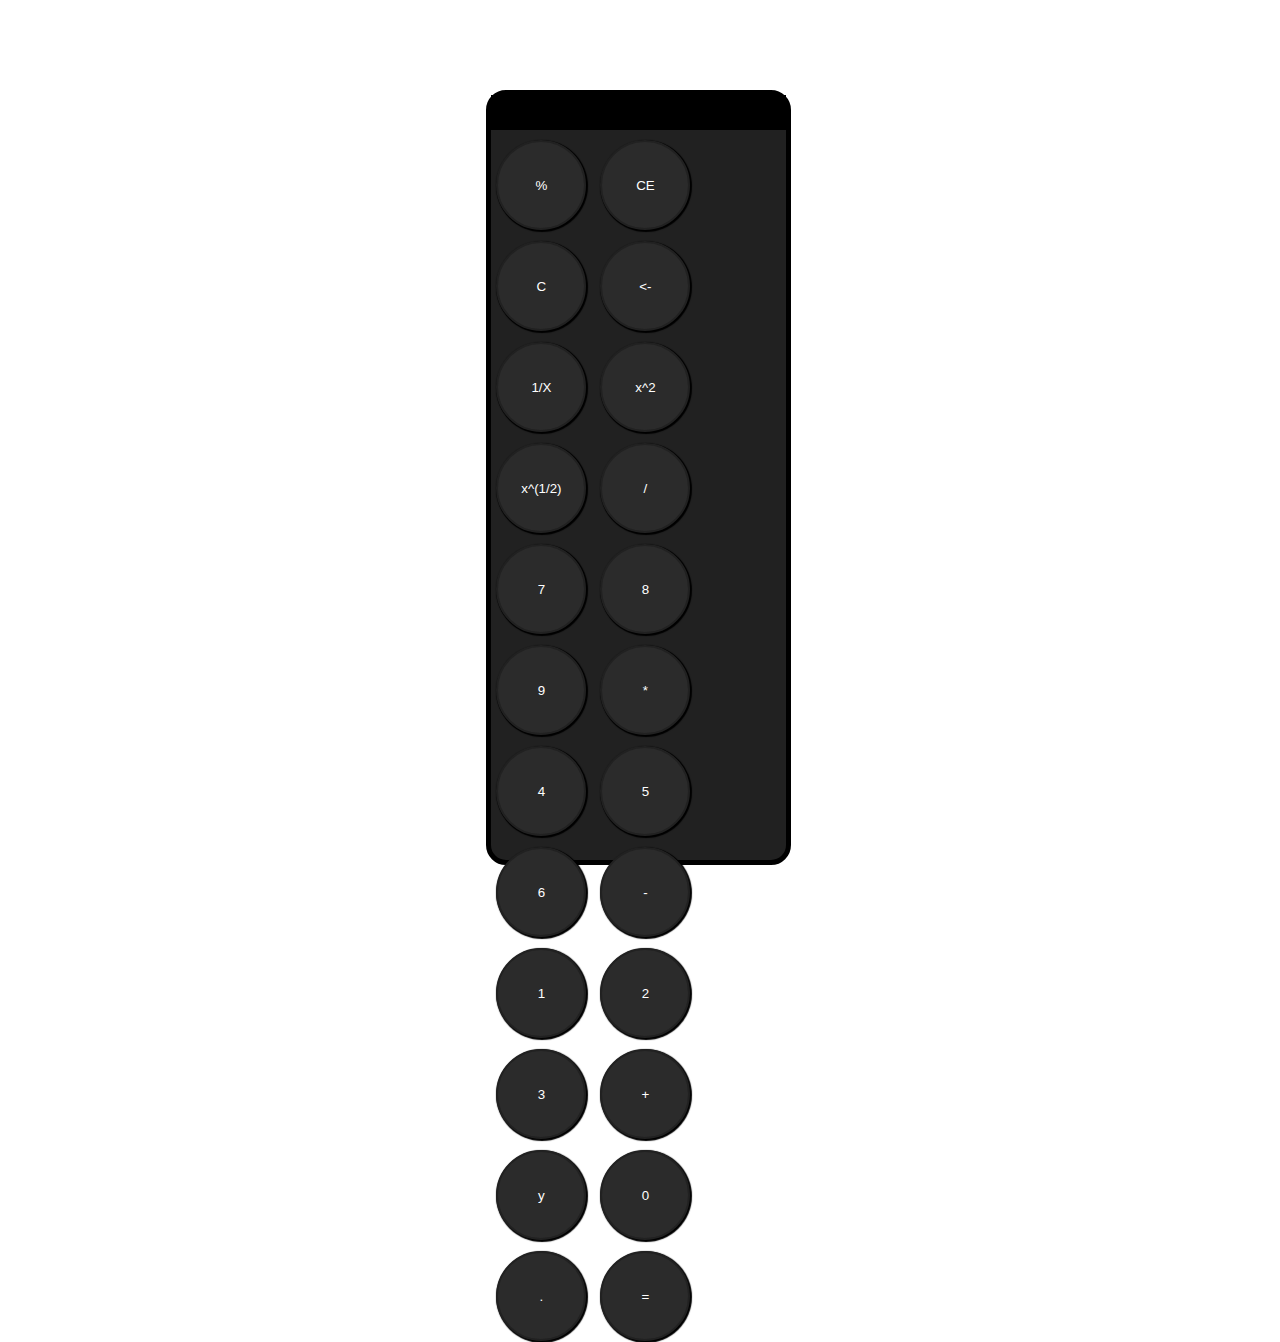
<file: calculator_app/index.html>
<!DOCTYPE html>
<html lang="en">
<head>
    <meta charset="UTF-8">
    <meta name="viewport" content="width=device-width, initial-scale=1.0">
    <title>calculator</title>
    <link rel="stylesheet" href="style.css">
</head>
<body>
    <div id="calculator">
        <div id="ans">
            <h3></h3>
        </div>
        <div id="buttons">
            <button onclick="display.textContent += '%'">%</button>
            <button onclick="display.textContent += '7'">CE</button>
            <button onclick="display.textContent += '7'">C</button>
            <button onclick="display.textContent += '7'"><-</button>
            <button onclick="display.textContent += '7'">1/X</button>
            <button onclick="display.textContent += '7'">x^2</button>
            <button onclick="display.textContent += '7'">x^(1/2)</button>
            <button onclick="display.textContent += '7'">/</button>
            <button onclick="display.textContent += '7'">7</button>
            <button onclick="display.textContent += '7'">8</button>
            <button onclick="display.textContent += '7'">9</button>
            <button onclick="display.textContent += '7'">*</button>
            <button onclick="display.textContent += '7'">4</button>
            <button onclick="display.textContent += '7'">5</button>
            <button onclick="display.textContent += '7'">6</button>
            <button onclick="display.textContent += '7'">-</button>
            <button onclick="display.textContent += '7'">1</button>
            <button onclick="display.textContent += '7'">2</button>
            <button onclick="display.textContent += '7'">3</button>
            <button onclick="display.textContent += '7'">+</button>
            <button onclick="display.textContent += '7'">y</button>
            <button onclick="display.textContent += '7'">0</button>
            <button onclick="display.textContent += '7'">.</button>
            <button onclick="calculate()">=</button>
        </div>
    </div>
    <script src="script.js"></script>
</body>
</html>
</file>
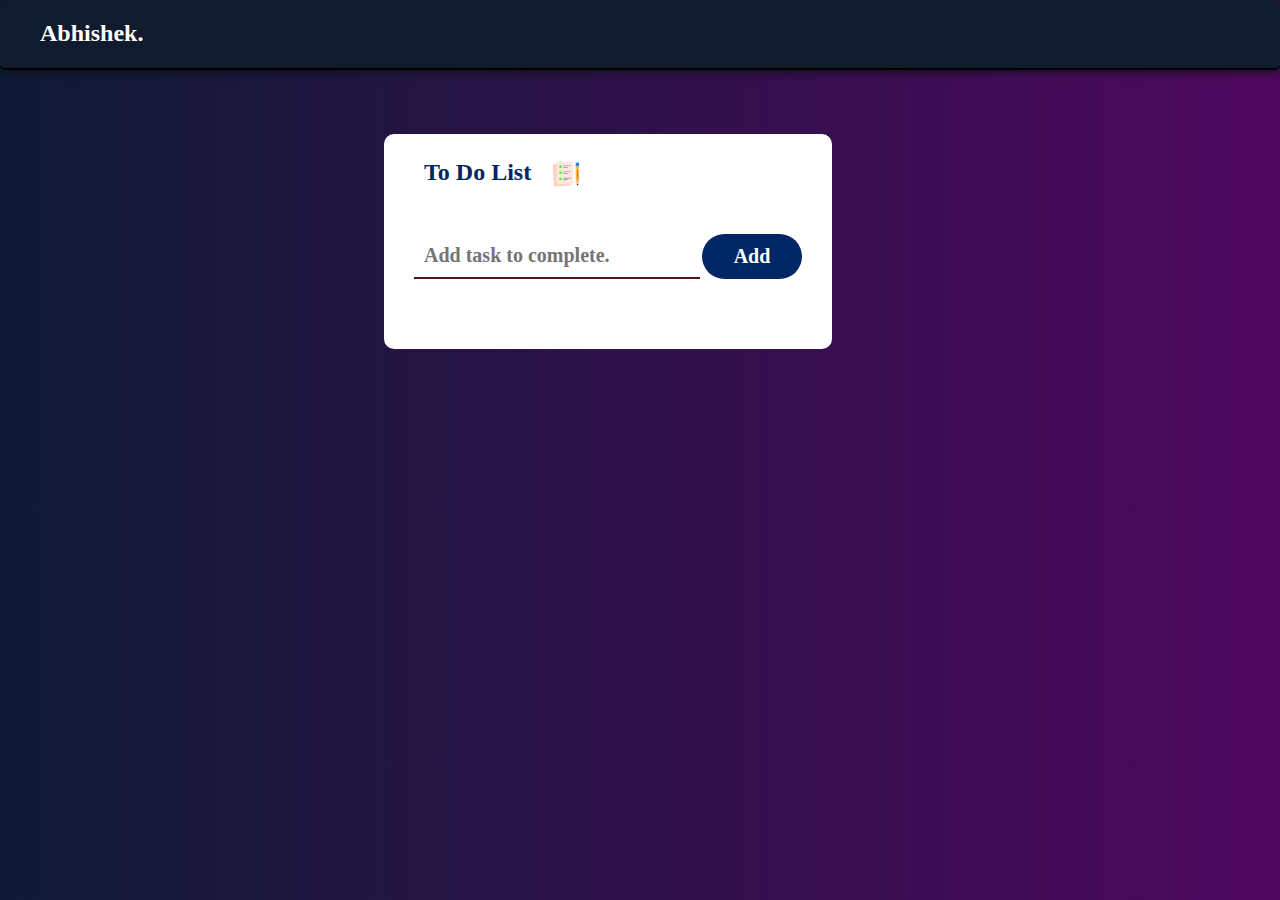
<file: To_do_list_app/index.html>
<!DOCTYPE html>
<html lang="en">
<head>
    <meta charset="UTF-8">
    <meta name="viewport" content="width=device-width, initial-scale=1.0">
    <title>To do List</title>
    <link rel="stylesheet" href="style.css">
</head>
<body>
    <div id="main">

        <div id="nav">
            <h2>Abhishek.</h2>
        </div>

        <div id="container">
            <div class="name">
                <h2>To Do List</h2>
                <img src="images/icon.png" alt="" srcset="">
            </div>
            <div class="search">    
                <input type="text" placeholder="Add task to complete." class="search-box" id="box">
                <button class="search-box">Add</button>
            </div>
            <ul class="Task">
                <!-- <li>Task1</li>
                <li>Task1</li>
                <li>Task1</li>
                <li>Task1</li> -->
            </ul>
        </div>

    </div>
    <script src="script.js"></script>
</body>
</html>
</file>
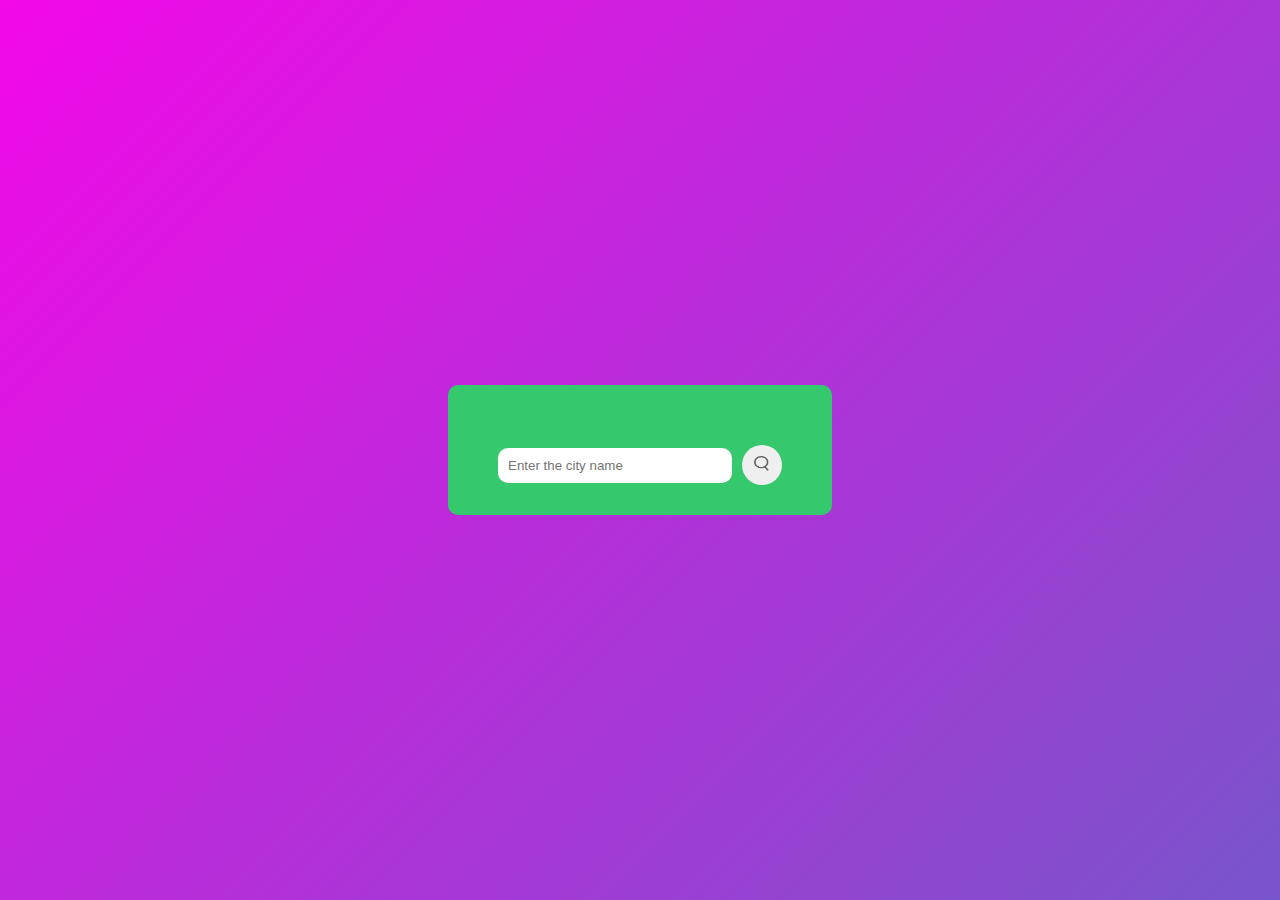
<file: weather_app/index.html>
<!DOCTYPE html>
<html lang="en">
<head>
    <meta charset="UTF-8">
    <meta name="viewport" content="width=device-width, initial-scale=1.0">
    <title>Weather app</title>
    <link rel="stylesheet" href="style.css">
</head>
<body>
    <div id="main">
        <div id="weather">
            <div id="input">
                <input type="text" placeholder="Enter the city name" class="input">
                <button class="search"><img src="images/search.png" alt="error"></button>
            </div>
            <div id="result">
                    <!-- <div class="first">
                        <img src="images/clouds.png" alt="" srcset="">
                        <h3>7Deg</h3>
                        <h3>New york</h3>
                    </div>
                    <div class="second">
                        <img src="images/humidity.png" alt="" srcset="">
                        <div class="humidity">
                            <h3>50%</h3>
                            <h3>Humidity</h3>
                        </div>
                        <img src="images/wind.png" alt="">
                        <div class="wind">
                            <h3>10.2km/hr</h3>
                            <h3>Wind Speed</h3>
                        </div>
                    </div> -->
            </div>
        </div>
    </div>
    <script src="script.js"></script>
</body>
</html>
</file>
<file: calculator_app/style.css>
*{
    margin:0 0;
    padding:0 0;
}
#calculator{
    display: flex;
    flex-direction: column;
    background-color: #212121;
    height: 85vh;
    width:23vw;   
    margin-top: 10vh;
    margin-left: 38vw;
    position: relative;
    border: 5px solid rgb(0, 0, 0);
    border-radius: 20px;
    flex-wrap: nowrap;
}
#ans{
    color: #fff;
    height: 25%;
    width: 100%;
    background-color: rgb(0, 0, 0);
    font-size: 50px;
    font-weight: 600;

}
#ans h3{
    display: flex;
    justify-content: flex-end;
    align-items: flex-end;
    padding-top: 35px;
    padding-right: 30px;
}
#button{
    height:75%;
    width: 110%;
    padding-top: 40px;
}
button{
    color: #fff;
    background-color: #2b2b2b;
    height: 10vh;
    width: 10vh;
    margin-left: 5px;
    margin-top: 10px;
    margin-right: 5px;
    margin-bottom: 1px;
    border: 2px solid #212121;
    border-radius: 45px;
    cursor: pointer;
    box-shadow: 1px 1px 1px 1px rgb(0, 0, 0);
}
</file>
<file: To_do_list_app/style.css>
*{
    margin: 0;
    padding: 0;
    font-family: 'Cambria', 'Cochin', Georgia, Times, 'Times New Roman', serif;
    box-sizing: border-box;
}
#main{
    width: 100%;
    height: 100vh;
    background-image: linear-gradient(90deg,#0e1a34,#4e085f);
}
#nav{
    height:70px;
    width: 100%;
    background-color:#111b2e;
    border-bottom: 2px solid black;
    box-shadow: 1px 1px 10px rgb(12, 14, 15);
    border-radius: 5px;
}
#nav>h2{
    padding-left: 40px;
    padding-top: 20px;
    height: 80%;
    color: #ffffff;
    font-weight: 900;
}
#container{
    width: 100%;
    max-width: 35%;
    background-color: #fff;
    margin-top: 5%;
    margin-left: 30%;
    border-radius: 10px;
}
.name{
    display: flex;
    padding: 15px 15px 15px 10px;
}
.name h2{
    color: #002765;
    padding: 10px 10px 10px 30px;
}   
.name img{
    height: 50px;
    padding: 10px;
}
.search{
    padding: 20px 30px 40px;
    display: flex;
    justify-content: space-between;
}
.search-box {
    font-size: 20px;
    padding: 10px 10px;
    border: none;
    outline: none;
    font-weight: 800;
}
#box{
    border-bottom: 2px solid rgb(87, 19, 19);
}
button{
    border-radius: 40px;
    width: 100px;
    background-color: #002765;
    color: #fff;
}
button:hover{
    cursor: pointer;
}
ul{
    padding: 0px 50px 30px;
    position: relative;
}
ul li{
    padding: 1px;
    padding-bottom: 15px;
    list-style: none;
    font-size: 20px;
    font-weight: 750;
    position: relative;
}
li img{
    height: 15px;
    padding-right: 5px;
}
ul li::before{
    content:'';
    position: absolute;
    height: 12px;
    width: 12px;
    border-radius: 50%;
    background-image: url(images/unchecked.png);
    background-size: cover;
    background-position: center;
    top:15%;
    right: 101%;
    border: 2px solid black;
}
li:hover{
    cursor: pointer;
}
ul li.checked{
    color: #555;
    text-decoration: line-through;
}
ul li.checked::before{
    background-image: url(images/checked.png);
}
ul li span{
    position: absolute;
    right: 1%;
}
</file>
<file: weather_app/style.css>
*{
    padding: 0;
    margin: 0;
    box-sizing: border-box;
}

#main{
    background-image: linear-gradient(135deg,#f308e7,#7855cb);
    width:100vW;
    height: 100vh;
    display: flex;
    justify-content: center;
    align-items: center;
}
#weather{
    width: 30%;
    max-width: 30%;
    background-color: rgb(53, 200, 109);
    border-radius: 10px;
}
#input{
    height: 20%;
    width: 100%;
    padding: 60px 50px 30px;
    display: flex;
    justify-content: space-between;
    align-items: center;
}
#input input{
    border: none;
    outline: none;
    padding: 10px;
    width: 100%;
    border-radius: 10px;
}
#input button{
    height: 40px;
    width: 50px;
    margin-left: 10px;
    outline: none;
    border: none;
    border-radius: 20px;
}
#input img{
    height: 15px;
    width: 15px;
}
#result{
    width: 100%;
    display: flex;
    flex-direction: column;
    align-items: center;
}
.first{
    display: flex;
    flex-direction: column;
    justify-content: center;
    align-items: center;
}
.first img{
    height: 100px;
    width: 100px;
}
.first h3{
    font-size: 40px;
}
.second{
    display: flex;
    margin:110px 50px 50px;
    gap:10px;
}
.second img{
    padding-left: 20px;
    height: 30px;
}
.second h3{
    font-size: 20px;
}
#result h4{
    font-size: 40px;
    padding-bottom:40px ;
    color: red;
}
</file>
